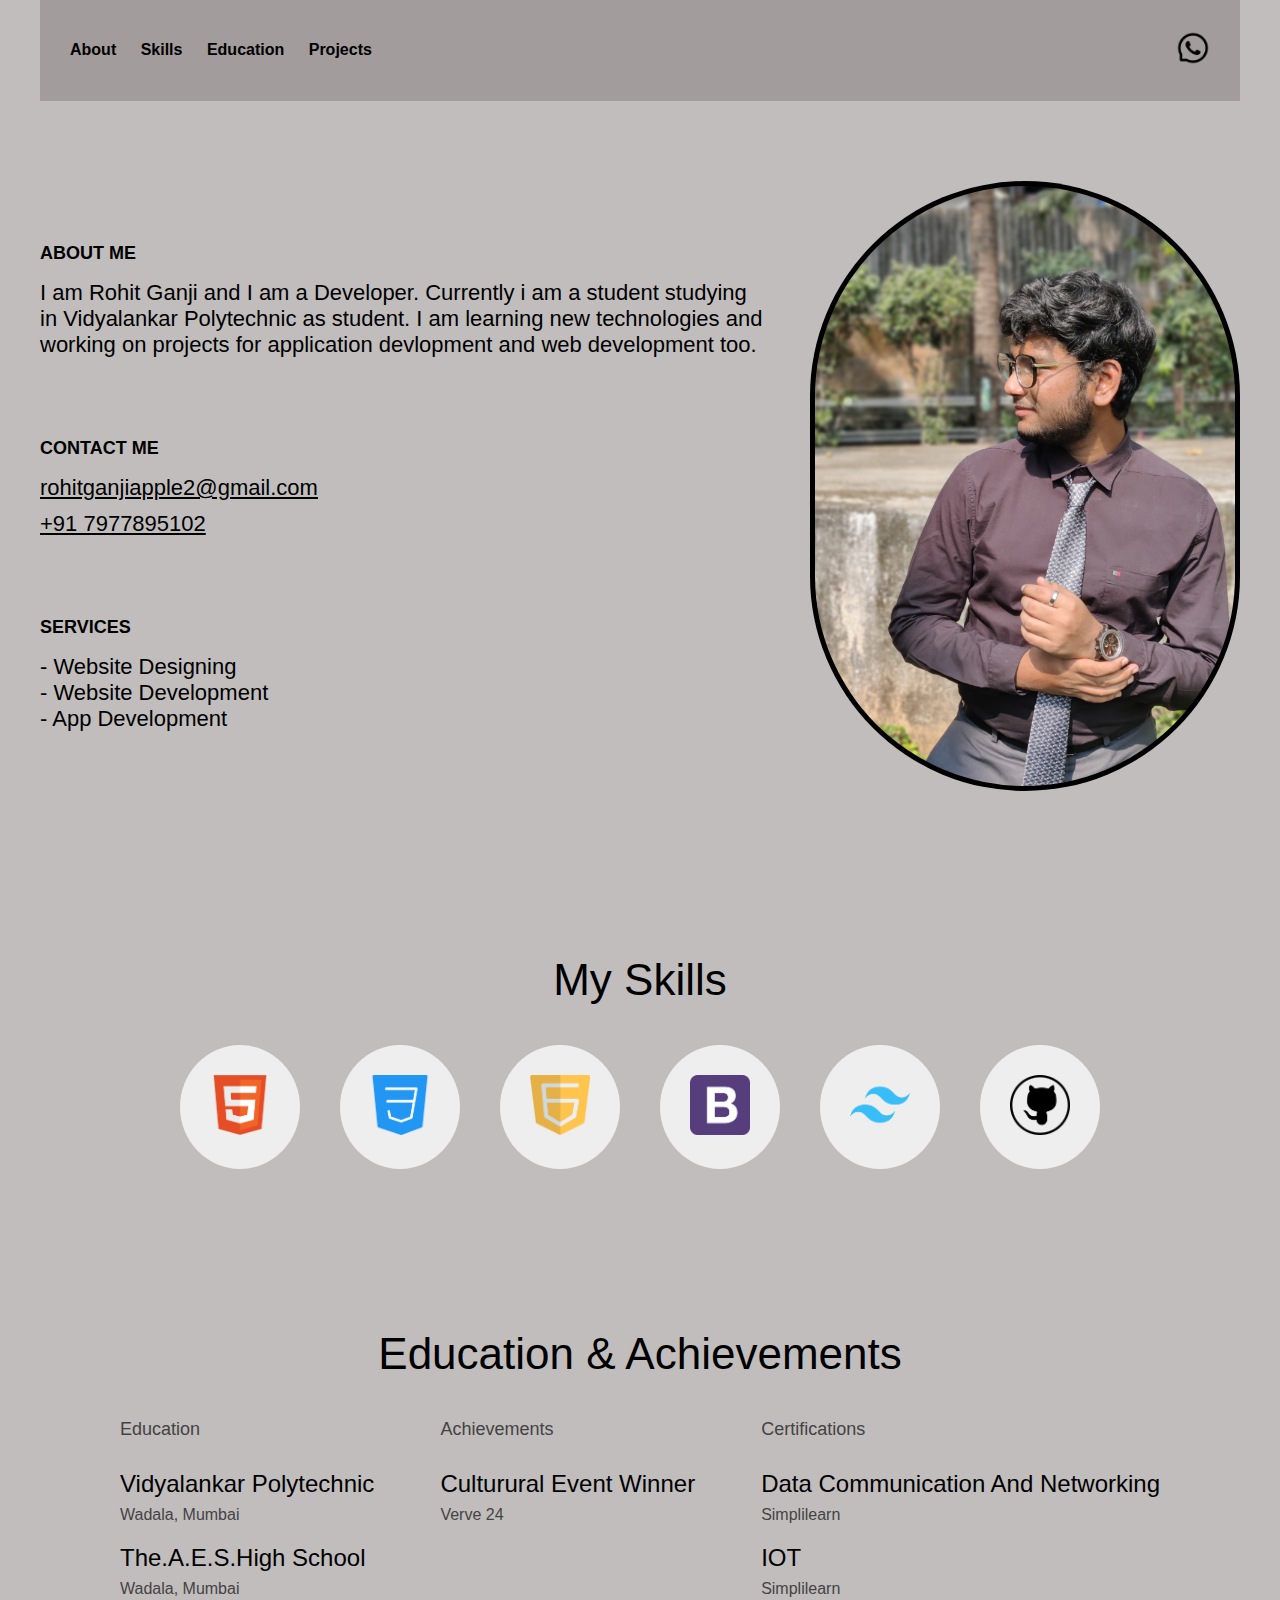
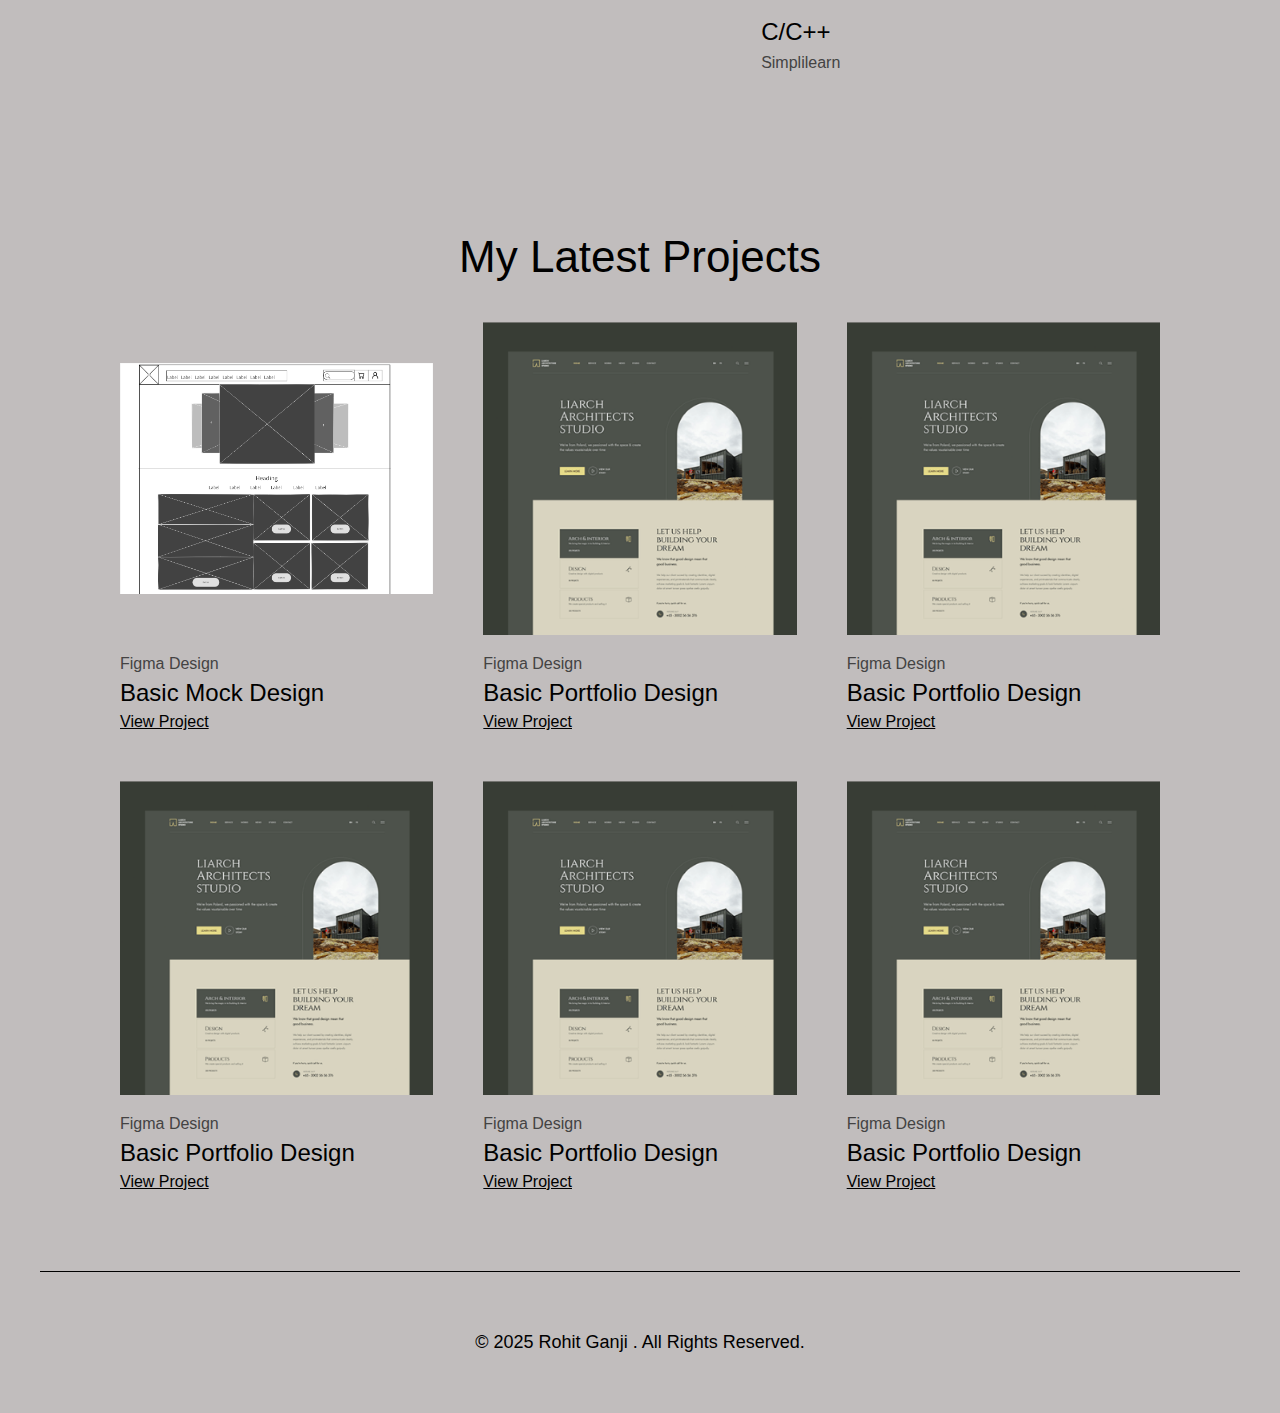
<file: index.html>
<!DOCTYPE html>
<html lang="en">
  <head>
    <meta charset="UTF-8" />
    <meta name="viewport" content="width=device-width, initial-scale=1.0" />
    <title>Portfolio</title>
    <link rel="stylesheet" href="style.css" />
  </head>
  <body>
  
    <header class="section">
      <nav>
        <div class="nav-links">
          <h4><span><a href="#about">About</a></span>
          <span><a href="#skills">Skills</a></span>
          <span><a href="#education">Education</a></span>
          <span><a href="#projects">Projects</a></span></h4>
        </div>
        <div class="profile-icon">
        </div>
        <div class="social-icons">
          <a href="https://wa.me/9179778951023" target="_blank"> <!-- idhar whatsapp ka phone number daalna -->
            <img src="./assets/whatsapp.png" alt="Phone"/>
          </a>
        </div>
      </nav>
    </header>
    <!-- HEADER SECTION ENDS -->

    <!-- HERO SECTION STARTS -->
    <section class="section" id="about">
      <div class="hero-section">
        <div class="hero-section-left">
          <div class="hero-section-left-content">
            <span>ABOUT ME</span>
            <h3><!-- idhar apne baaremein kuch likh lena -->
              I am Rohit Ganji and I am a Developer. Currently i am a student studying in Vidyalankar Polytechnic as student. I am learning new technologies and working on projects for application devlopment and web development too.
            </h3>
          </div>
          <div class="hero-section-left-content">
            <span>CONTACT ME</span>
            <h3 class="hero-section-left-content-links">
              <a href="mailto:rohitganjiapple2@gmail.com"><!-- idhar apna email daalna -->
                rohitganjiapple2@gmail.com</a><!-- same here -->
              <a href="tel:+917977895102">+91 7977895102</a><!-- mobile number -->
            </h3>
          </div>
          <div class="hero-section-left-content">
            <span>SERVICES</span>
            <h3>
              - Website Designing
              <br />
              - Website Development
              <br />
              - App Development
            </h3>
          </div>
        </div>
        <div class="hero-section-right">
          <div>
            <img src="IMG_20250110_135704_Bokeh.jpg" alt="Hero Section Right" /><!--koi bhi tera photo-->
          </div>
        </div>
      </div>
    </section>
    <!-- HERO SECTION ENDS -->

    <!-- SKILLS SECTION STARTS -->
    <section class="section" id="skills">
      <div class="skills-section">
        <h2>My Skills</h2>
        <div class="skills-section-content">
          <div class="skills-section-content-item">
            <img src="./assets/skills/html.png" alt="HTML" />
          </div>
          <div class="skills-section-content-item">
            <img src="./assets/skills/css.png" alt="HTML" />
          </div>
          <div class="skills-section-content-item">
            <img src="./assets/skills/js.png" alt="HTML" />
          </div>
          <div class="skills-section-content-item">
            <img src="./assets/skills/bootstrap.png" alt="HTML" />
          </div>
          <div class="skills-section-content-item">
            <img src="./assets/skills/tailwind.png" alt="HTML" />
          </div>
          <div class="skills-section-content-item">
            <img src="./assets/skills/github.png" alt="HTML" />
          </div>
        </div>
      </div>
    </section>
    <!-- SKILLS SECTION ENDS -->

    <!-- EDUCATION SECTION STARTS -->
    <section class="section" id="education">
      <div class="education-section">
        <h2>Education & Achievements</h2>
        <div class="education-section-content">
          <div class="education-section-content-item">
            <h3>Education</h3>
            <div class="education-section-content-item-sub">
              <div>
                <h2>Vidyalankar Polytechnic</h2>
                <p>Wadala, Mumbai</p>
              </div>
              <div>
                <h2>The.A.E.S.High School</h2><!-- idhar apna school ka naam daalna -->
                <p>Wadala, Mumbai</p>
              </div>
            </div>
          </div>
          <div class="education-section-content-item">
            <h3>Achievements</h3>
            <div class="education-section-content-item-sub">
              <div>
                <h2>Culturural Event Winner</h2>
                <p>Verve 24</p>
              </div>
            </div>
          </div>

          <div class="education-section-content-item">
            <h3>Certifications</h3>
            <div class="education-section-content-item-sub">
              <div>
                <h2>Data Communication And Networking</h2>
                <p>Simplilearn</p>
              </div>
              <div>
                <h2>IOT</h2>
                <p>Simplilearn</p>
              </div>
              <div>
                <h2>C/C++</h2>
                <p>Simplilearn</p>
              </div>
            </div>
          </div>
        </div>
      </div>
    </section>
    <!-- EDUCATION SECTION ENDS -->

    <!-- PROJECTS SECTION STARTS -->
    <section class="section" id="projects">
      <div class="projects-section">
        <h2>My Latest Projects</h2>
        <div class="projects-section-content">
          <div class="projects-section-content-item">
            <img src="Screenshot 2025-02-05 093049.png" alt="Project 1" />
            <div>
              <span>Figma Design</span>
              <h3>Basic Mock Design</h3>
              <a href="mock.html">View Project</a>
            </div>
          </div>
          <div class="projects-section-content-item">
            <img src="./assets/projects/project1.png" alt="Project 1" />
            <div>
              <span>Figma Design</span>
              <h3>Basic Portfolio Design</h3>
              <a href="#">View Project</a>
            </div>
          </div>
          <div class="projects-section-content-item">
            <img src="./assets/projects/project1.png" alt="Project 1" />
            <div>
              <span>Figma Design</span>
              <h3>Basic Portfolio Design</h3>
              <a href="#">View Project</a>
            </div>
          </div>
          <div class="projects-section-content-item">
            <img src="./assets/projects/project1.png" alt="Project 1" />

            <div>
              <span>Figma Design</span>
              <h3>Basic Portfolio Design</h3>
              <a href="#">View Project</a>
            </div>
          </div>
          <div class="projects-section-content-item">
            <img src="./assets/projects/project1.png" alt="Project 1" />

            <div>
              <span>Figma Design</span>
              <h3>Basic Portfolio Design</h3>
              <a href="#">View Project</a>
            </div>
          </div>
          <div class="projects-section-content-item">
            <img src="./assets/projects/project1.png" alt="Project 1" />

            <div>
              <span>Figma Design</span>
              <h3>Basic Portfolio Design</h3>
              <a href="#">View Project</a>
            </div>
          </div>
        </div>
      </div>
    </section>
    <!-- PROJECTS SECTION ENDS -->

    <!-- FOOTER SECTION STARTS -->
    <footer class="section">
      <div class="footer-content">
        <h2>© 2025 Rohit Ganji . All Rights Reserved.</h2><!-- idhar apna naam daalna -->
      </div>
    </footer>
    <!-- FOOTER SECTION ENDS -->
  </body>
</html>
</file>
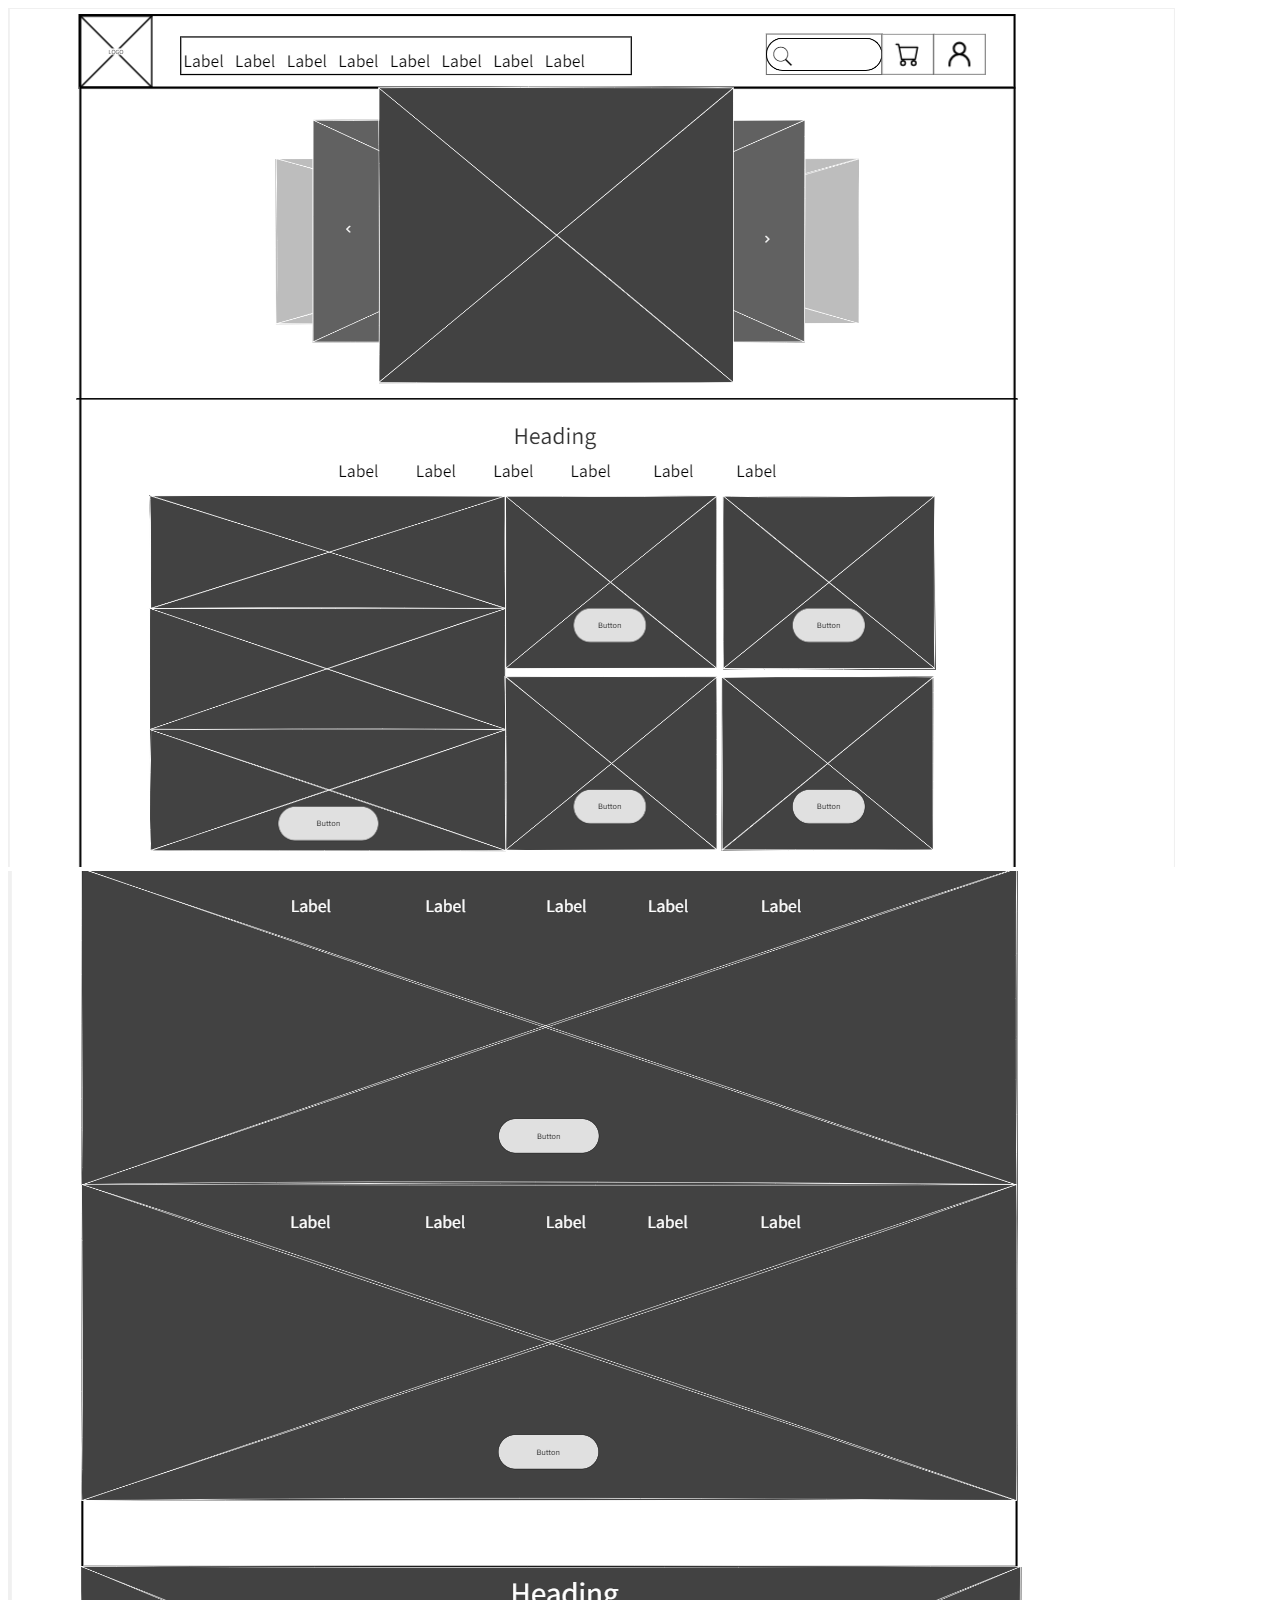
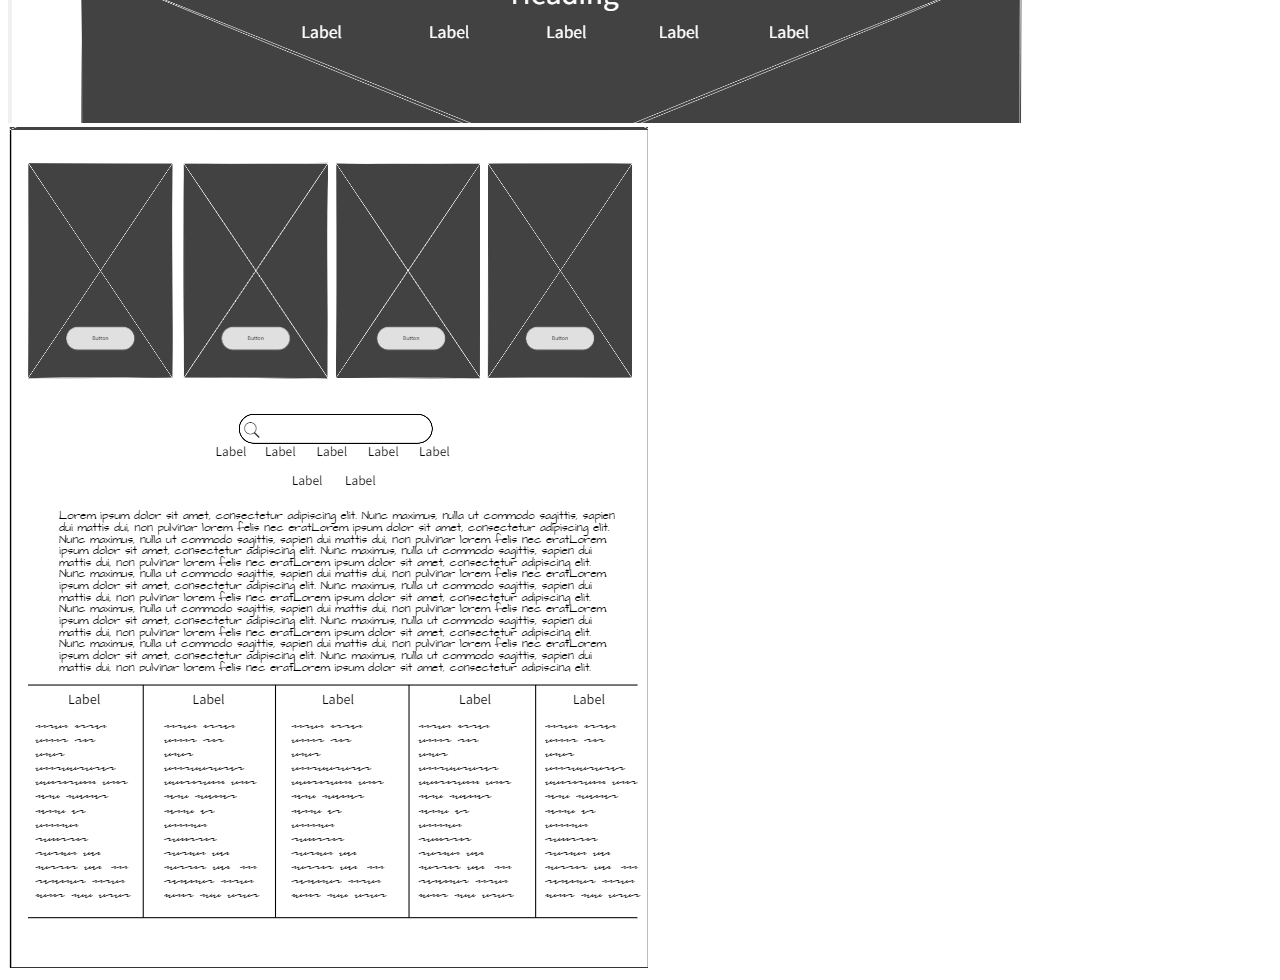
<file: mock.html>
<!DOCTYPE html>
<html lang="en">
<head>
    <meta charset="UTF-8">
    <meta name="viewport" content="width=device-width, initial-scale=1.0">
    <title>Document</title>
</head>
<body>
    <img src="Screenshot 2025-02-05 093049.png" alt="">
    <img src="Screenshot 2025-02-05 093123.png" alt="">
    <img src="Screenshot 2025-02-05 093143.png" alt="">
</body>
</html>
</file>
<file: style.css>
@import url("https://fonts.googleapis.com/css2?family=Poppins:wght@400;500;600;700&display=swap");

html {
  scroll-behavior: smooth;
}

body {
  margin: 0;
  font-family: "Poppins ", sans-serif;
  display: flex;
  justify-content: center;
  align-items: center;
  width: 100%;
  flex-direction: column;
}

/* Common Class for all sections */
.section {
  max-width: 1200px;
  width: 100%;
  padding: 0 20px;
}

/* Header Section */
nav {
  display: flex;
  justify-content: space-between;
  align-items: center;
  padding: 20px;
  background-color: #a39c9c;
}

.nav-links {
  display: flex;
  gap: 20px;
}

.nav-links a {
  text-decoration: none;
  color: #000000;
}

.social-icons {
  display: flex;
  gap: 30px;
}

.profile-icon img {
  width: 90px;
  height: 90px;
  border-radius: 50%;
}

.social-icons img {
  width: 34px;
  height: 34px;
}



header a {
  color: #000000;
  padding: 0 10px;
}


/* Top Hero Section */
.top-hero-content {
  display: flex;
  justify-content: center;
  align-items: center;
  padding: 40px;
}

.top-hero-content h1 {
  font-size: 40px;
  font-weight: 600;
  text-align: center;
  width: 70%;
  font-weight: 500;
  margin: 0;
}

/* Hero Section */
.hero-section {
  display: flex;
  justify-content: center;
  align-items: center;
  padding: 80px 0;
  gap: 40px;
}

.hero-section .hero-section-left {
  display: flex;
  flex-direction: column;
  gap: 80px;
}

.hero-section .hero-section-left-content {
  display: flex;
  flex-direction: column;
  gap: 16px;
}

.hero-section .hero-section-left-content span {
  font-weight: 600;
  font-size: 18px;
}

.hero-section .hero-section-left-content h3 {
  margin: 0;
  font-weight: normal;
  font-size: 22px;
}

.hero-section .hero-section-left-content-links {
  display: flex;
  flex-direction: column;
  gap: 10px;
}

.hero-section .hero-section-left-content-links a {
  text-decoration: none;
  color: #000;
  text-decoration: underline;
  width: fit-content;
}

.hero-section .hero-section-right img {
  width: 420px;
  height: 600px;
  object-fit: cover;
  background-color: #000;
  border-radius: 300px;
  padding: 5px;
}

/* Skills Section */
.skills-section {
  display: flex;
  justify-content: center;
  align-items: center;
  flex-direction: column;
  gap: 40px;
  padding: 80px;
}

.skills-section h2 {
  font-size: 44px;
  font-weight: normal;
  margin: 0;
}

.skills-section-content {
  display: grid;
  grid-template-columns: repeat(6, 1fr);
  justify-content: center;
  align-items: center;
  gap: 40px;
}

.skills-section-content-item {
  background-color: #eeeeee;
  border-radius: 50%;
  padding: 30px;
}

.skills-section-content-item img {
  width: 60px;
  height: 60px;
  object-fit: cover;
}

/* Education Section */
.education-section {
  display: flex;
  justify-content: center;
  align-items: center;
  flex-direction: column;
  gap: 40px;
  padding: 80px;
  /* width: 100%; */
}

.education-section h2 {
  font-size: 44px;
  font-weight: normal;
  margin: 0;
}

.education-section-content {
  display: flex;
  gap: 40px;
  justify-content: space-between;
  width: 100%;
}

.education-section-content-item {
  display: flex;
  flex-direction: column;
  gap: 30px;
}

.education-section-content-item h3 {
  font-size: 18px;
  font-weight: normal;
  margin: 0;
  color: #444343;
}

.education-section-content-item-sub {
  display: flex;
  flex-direction: column;
  gap: 20px;
}

.education-section-content-item-sub div {
  display: flex;
  flex-direction: column;
  gap: 8px;
}

.education-section-content-item-sub h2 {
  font-size: 24px;
  font-weight: normal;
  margin: 0;
}

.education-section-content-item-sub p {
  font-size: 16px;
  font-weight: normal;
  margin: 0;
  color: #444343;
}

/* Projects Section */
.projects-section {
  display: flex;
  justify-content: center;
  align-items: center;
  flex-direction: column;
  gap: 40px;
  padding: 80px;
}

.projects-section h2 {
  font-size: 44px;
  font-weight: normal;
  margin: 0;
}

.projects-section-content {
  display: grid;
  grid-template-columns: repeat(3, 1fr);
  gap: 50px;
  justify-content: space-between;
  width: 100%;
}

.projects-section-content-item {
  display: flex;
  flex-direction: column;
  gap: 20px;
}

.projects-section-content-item:hover {
  transform: scale(1.02);
  transition: all 0.5s ease-in-out;
}

.projects-section-content-item img {
  width: 100%;
  height: 100%;
  object-fit: contain;
}

.projects-section-content-item div {
  display: flex;
  flex-direction: column;
  gap: 6px;
}

.projects-section-content-item span {
  font-size: 16px;
  font-weight: normal;
  margin: 0;
  color: #444343;
}

.projects-section-content-item h3 {
  font-size: 24px;
  font-weight: normal;
  margin: 0;
}

.projects-section-content-item a {
  text-decoration: none;
  color: #000;
  text-decoration: underline;
}

/* Footer Section */
.footer-content {
  display: flex;
  justify-content: center;
  align-items: center;
  padding: 60px;
  border-top: 1px solid #000;
}

.footer-content h2 {
  font-size: 18px;
  font-weight: normal;
  margin: 0;
}

/* Scrollbar */
::-webkit-scrollbar {
  width: 6px;
}

::-webkit-scrollbar-track {
  background-color: #dddddd;
}

::-webkit-scrollbar-thumb {
  background-color: #000;
  border-radius: 10px;
}

/* Responsive */
@media (max-width: 768px) {
  /* Navbar */
  nav .social-icons {
    display: none;
  }

  /* Top Hero Section */
  .top-hero-content {
    padding: 20px;
  }

  .top-hero-content h1 {
    font-size: 30px;
    width: 100%;
  }

  /* Hero Section */
  .hero-section {
    flex-direction: column-reverse;
    padding: 40px 20px;
    gap: 20px;
  }

  .hero-section .hero-section-left {
    gap: 40px;
    padding: 20px;
  }

  .hero-section .hero-section-left-content {
    gap: 16px;
  }

  .hero-section .hero-section-left-content h3 {
    font-size: 18px;
  }

  .hero-section .hero-section-right img {
    width: 300px;
    height: 400px;
  }

  /* Skills Section */
  .skills-section {
    padding: 40px 20px;
  }

  .skills-section h2 {
    font-size: 30px;
  }

  .skills-section-content {
    grid-template-columns: repeat(3, 1fr);
    gap: 15px 30px;
    justify-content: space-between;
    align-items: center;
  }

  .skills-section-content-item {
    padding: 20px;
  }

  .skills-section-content-item img {
    width: 40px;
    height: 40px;
  }

  /* Education Section */
  .education-section {
    padding: 40px 20px;
  }

  .education-section h2 {
    font-size: 30px;
  }

  .education-section-content {
    flex-direction: column;
    text-align: center;
  }

  .education-section-content-item {
    gap: 20px;
  }

  .education-section-content-item h3 {
    font-size: 16px;
  }

  .education-section-content-item-sub h2 {
    font-size: 18px;
  }

  .education-section-content-item-sub p {
    font-size: 14px;
  }

  /* Projects Section */
  .projects-section {
    padding: 40px 20px;
  }

  .projects-section h2 {
    font-size: 30px;
  }

  .projects-section-content {
    grid-template-columns: repeat(2, 1fr);
    gap: 20px;
  }

  .projects-section-content-item span {
    font-size: 14px;
  }

  .projects-section-content-item h3 {
    font-size: 18px;
  }

  .projects-section-content-item a {
    font-size: 14px;
  }

  /* Footer Section */
  .footer-content {
    padding: 30px 0;
  }

  .footer-content h2 {
    font-size: 14px;
  }
}
body {
 background-color: #c1bdbd;
}
</file>
